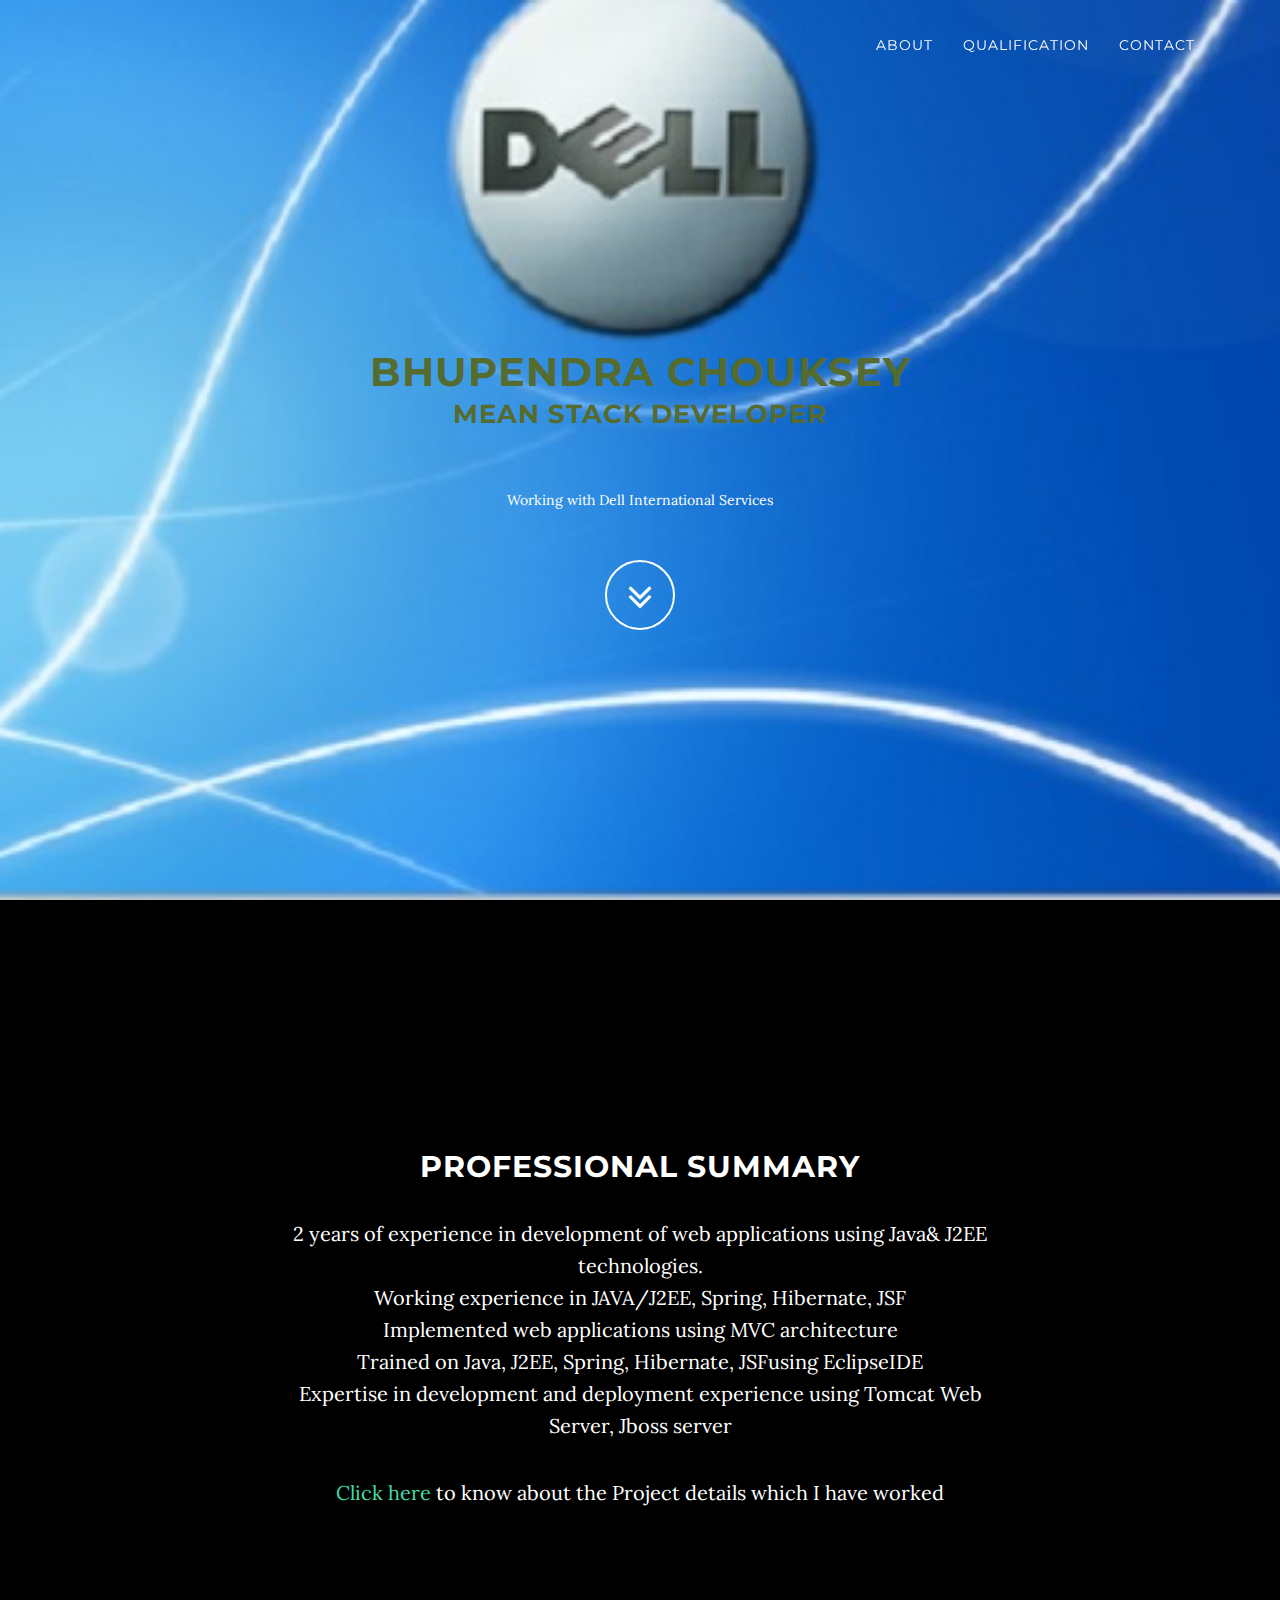
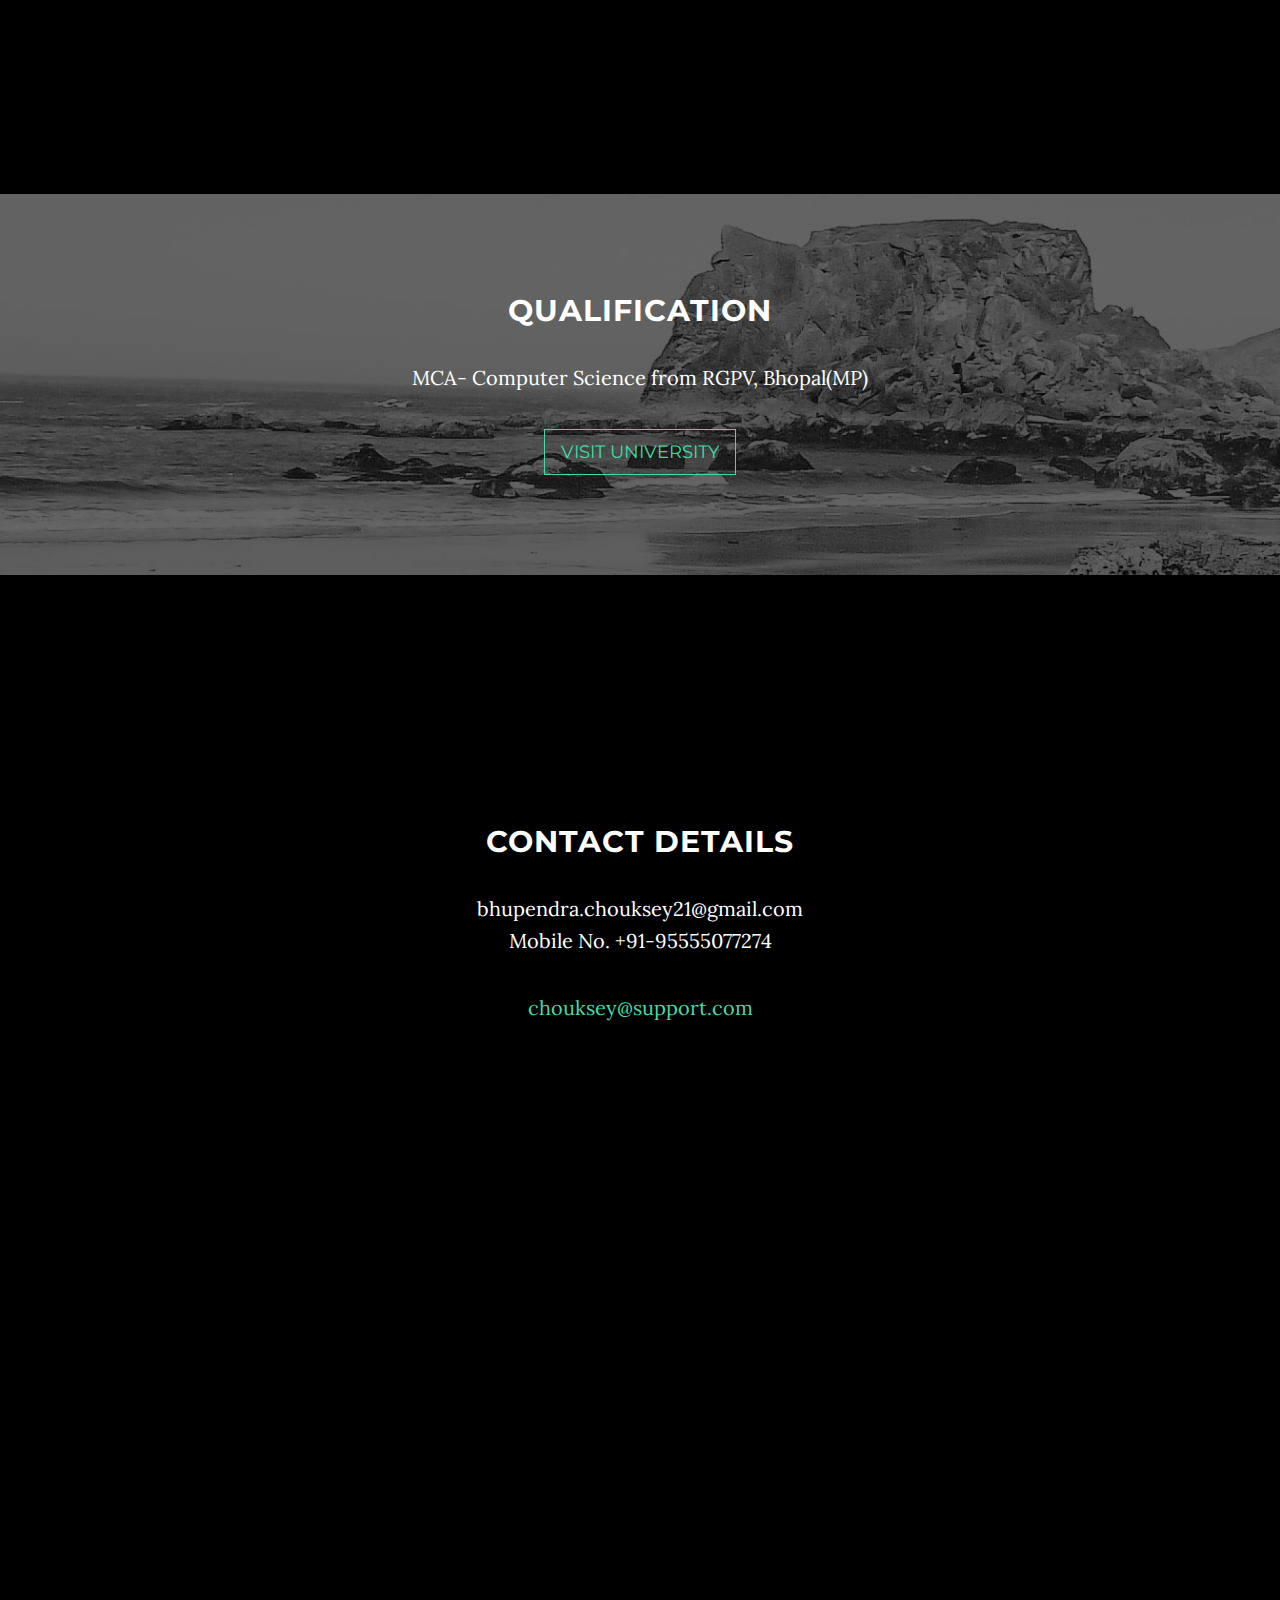
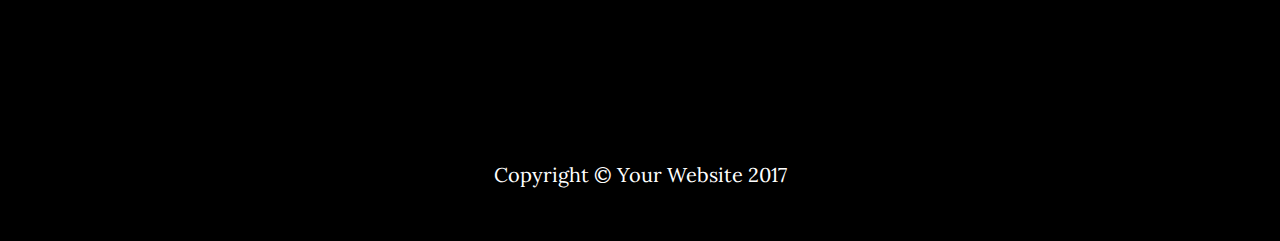
<file: index.html>
<!DOCTYPE html>
<html lang="en">

<head>

    <meta charset="utf-8">
    <meta http-equiv="X-UA-Compatible" content="IE=edge">
    <meta name="viewport" content="width=device-width, initial-scale=1">
    <meta name="description" content="">
    <meta name="author" content="">

    <title>Bhupendra - portfolio</title>

    <!-- Bootstrap Core CSS -->
<link href="vendor/bootstrap/css/bootstrap.min.css" rel="stylesheet">
    <!-- Custom Fonts -->
    <link href="vendor/font-awesome/css/font-awesome.min.css" rel="stylesheet" type="text/css">
    <link href="https://fonts.googleapis.com/css?family=Lora:400,700,400italic,700italic" rel="stylesheet" type="text/css">
    <link href="https://fonts.googleapis.com/css?family=Montserrat:400,700" rel="stylesheet" type="text/css">

    <!-- Theme CSS -->
    <link href="css/resume.min.css" rel="stylesheet">

    

</head>

<body id="page-top" data-spy="scroll" data-target=".navbar-fixed-top">

    <!-- Navigation -->
    <nav class="navbar navbar-custom navbar-fixed-top" role="navigation">
        <div class="container">
            <div class="navbar-header">
                <button type="button" class="navbar-toggle" data-toggle="collapse" data-target=".navbar-main-collapse">
                    Menu <i class="fa fa-bars"></i>
                </button>
                
            </div>

            <!-- Collect the nav links, forms, and other content for toggling -->
            <div class="collapse navbar-collapse navbar-right navbar-main-collapse">
                <ul class="nav navbar-nav">
                    <!-- Hidden li included to remove active class from about link when scrolled up past about section -->
                    <li class="hidden">
                        <a href="#page-top"></a>
                    </li>
                    <li>
                        <a class="page-scroll intro-text" href="#about">About</a>
                    </li>
                    <li>
                        <a class="page-scroll" href="#download">Qualification</a>
                    </li>
                    <li>
                        <a class="page-scroll" href="#contact">Contact</a>
                    </li>
                </ul>
            </div>
            <!-- /.navbar-collapse -->
        </div>
        <!-- /.container -->
    </nav>

    <!-- Intro Header -->
    <header class="intro">
        <div class="intro-body">
            <div class="container">
                <div class="row">
                    <div class="col-md-8 col-md-offset-2">
                        <br>
                        <br>
                        <br><br>
                        <h1 class="brand-heading">Bhupendra Chouksey
                        <p class="intro-text">Mean Stack Developer </h1>
                            <br>Working with Dell International Services </p>
                        <a href="#about" class="btn btn-circle page-scroll">
                            <i class="fa fa-angle-double-down animated"></i>
                        </a>
                    </div>
                </div>
            </div>
        </div>
    </header>

    <!-- About Section -->
    <section id="about" class="container content-section text-center">
        <div class="row">
            <div class="col-lg-8 col-lg-offset-2">
                <h2>Professional Summary</h2>
                <p>2 years of experience in development of web applications using Java& J2EE technologies.<br>
                    Working experience in JAVA/J2EE, Spring, Hibernate, JSF </br>
            Implemented web applications using MVC architecture</br>
Trained on Java, J2EE, Spring, Hibernate, JSFusing EclipseIDE</br>
Expertise in development and deployment experience using Tomcat Web Server, Jboss server<br>
    <p>
 <a href="https://www.facebook.com/">Click here</a> to know about the Project details which I have worked </p>
               
            </div>
        </div>
    </section>

    <!-- Download Section -->
    <section id="download" class="content-section text-center">
        <div class="download-section">
            <div class="container">
                <div class="col-lg-8 col-lg-offset-2">
                    <h2>Qualification</h2>
                    <p>MCA- Computer Science from RGPV, Bhopal(MP)</p>
                    <a href="https://www.rgpv.ac.in/" class="btn btn-default btn-lg">Visit University</a>
                </div>
            </div>
        </div>
    </section>

    <!-- Contact Section -->
    <section id="contact" class="container content-section text-center">
        <div class="row">
            <div class="col-lg-8 col-lg-offset-2">
                <h2>Contact Details</h2>
                <p>bhupendra.chouksey21@gmail.com<br>
                 Mobile No. +91-95555077274</p>
                <p><a href="mailto:feedback@startbootstrap.com">chouksey@support.com</a>
                </p>
                
            </div>
        </div>
    </section>

    <!-- Map Section -->
    <div id="map"></div>

    <!-- Footer -->
    <footer>
        <div class="container text-center">
            <p>Copyright &copy; Your Website 2017</p>
        </div>
    </footer>

    <!-- jQuery -->
    <script src="vendor/jquery/jquery.js"></script>

    <!-- Bootstrap Core JavaScript -->
    <script src="vendor/bootstrap/js/bootstrap.min.js"></script>

    
   
</body>

</html>
</file>
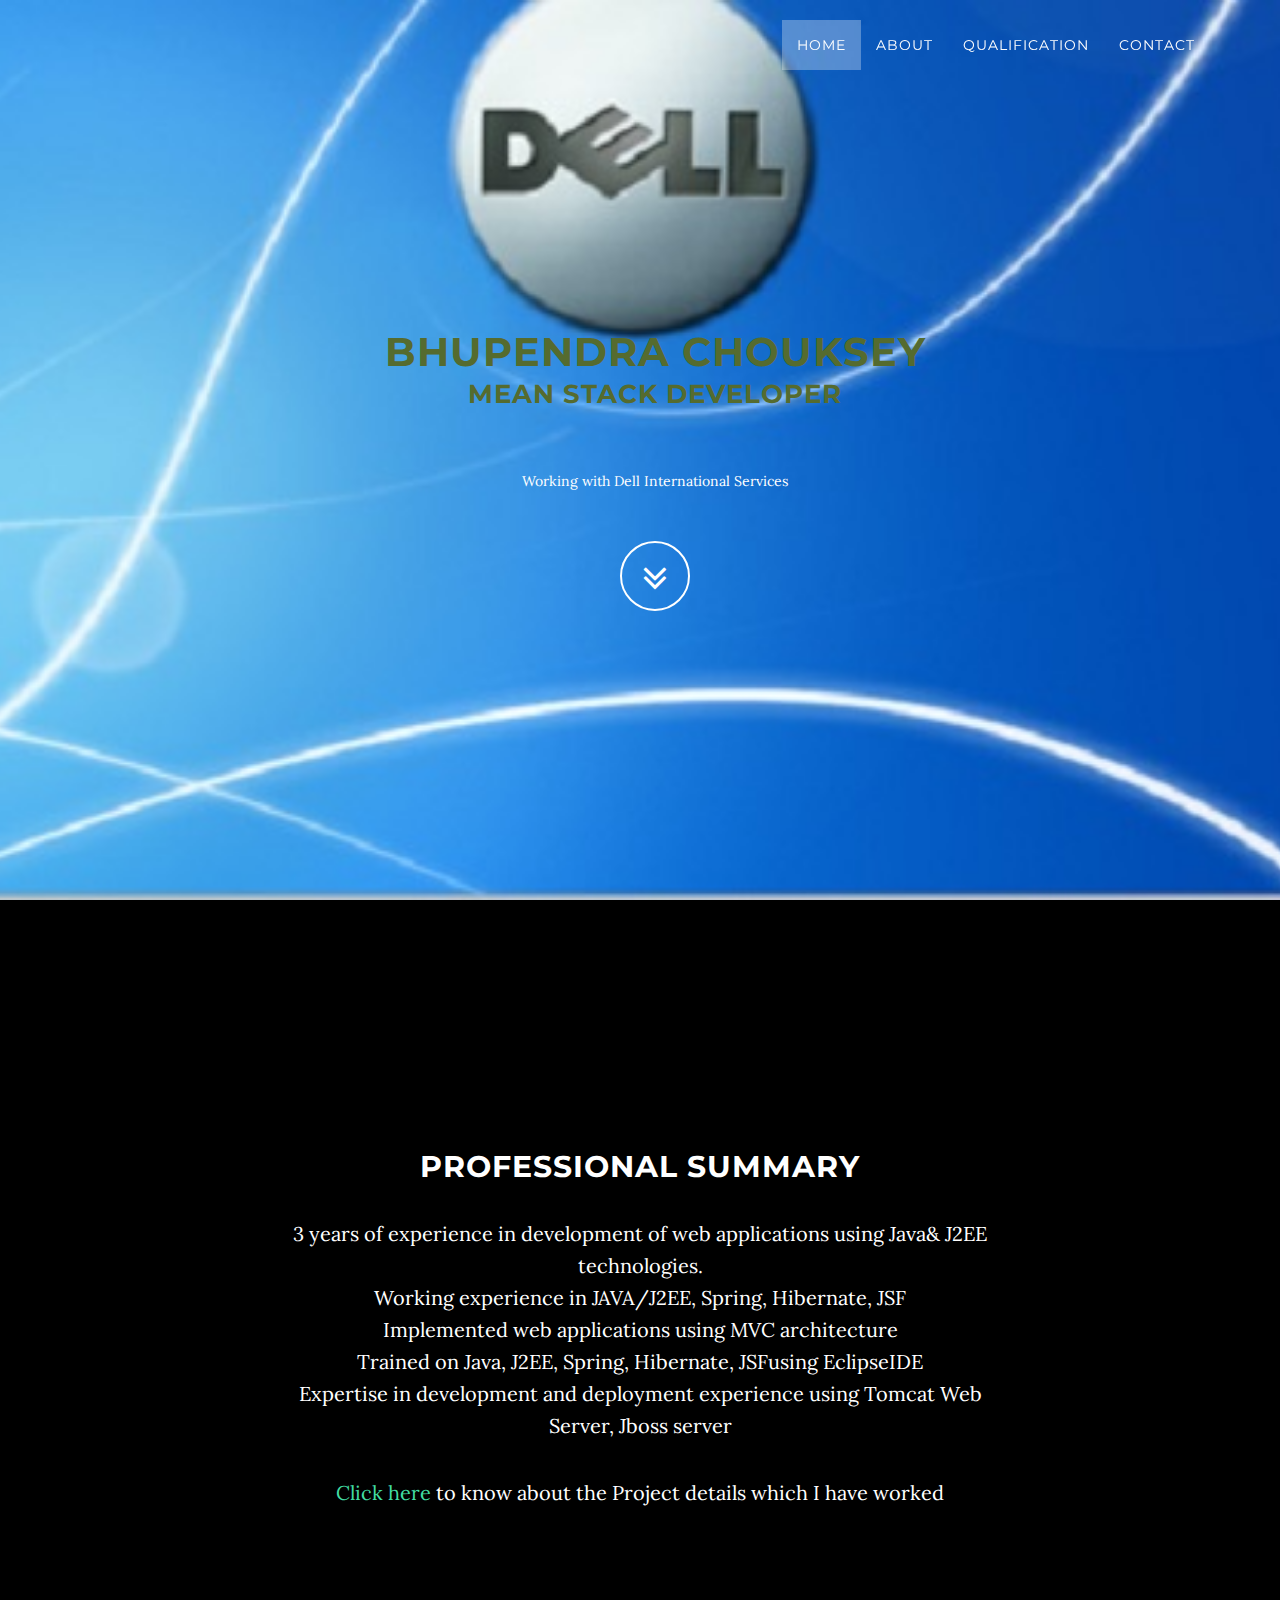
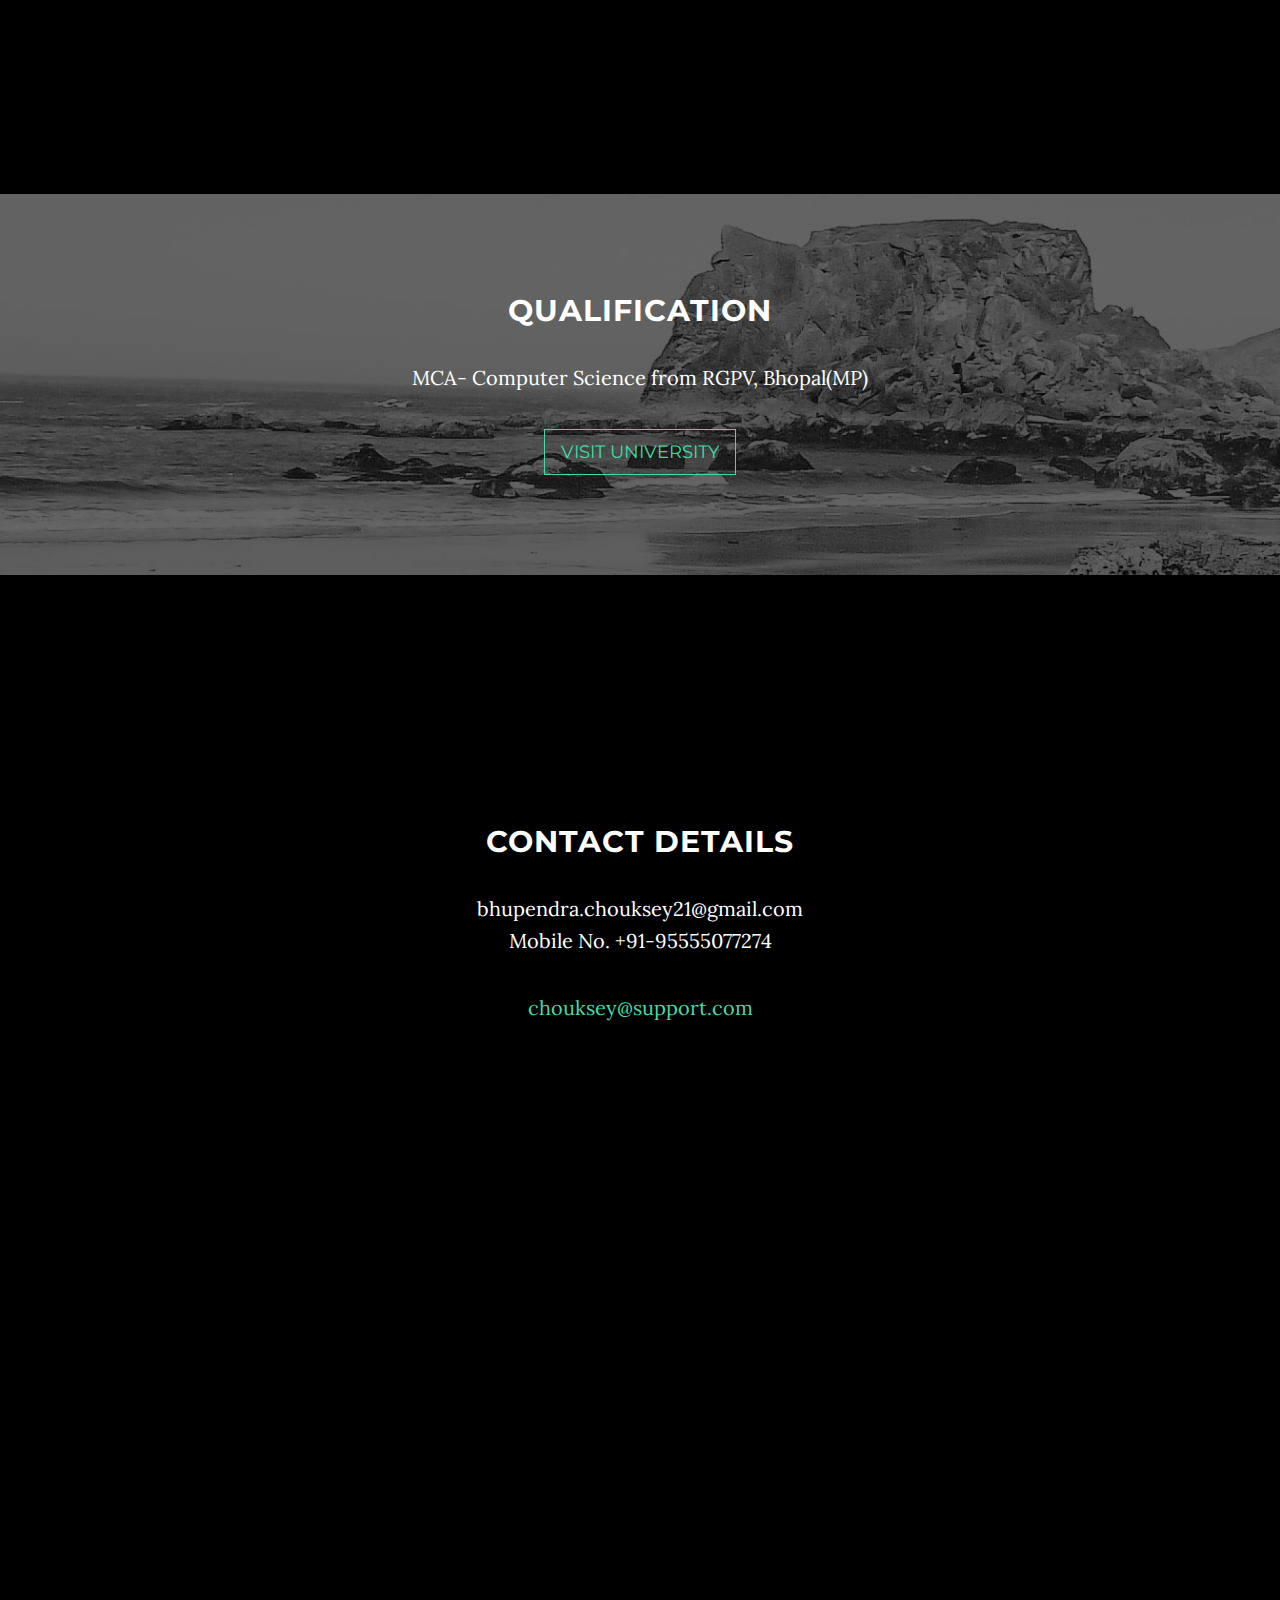
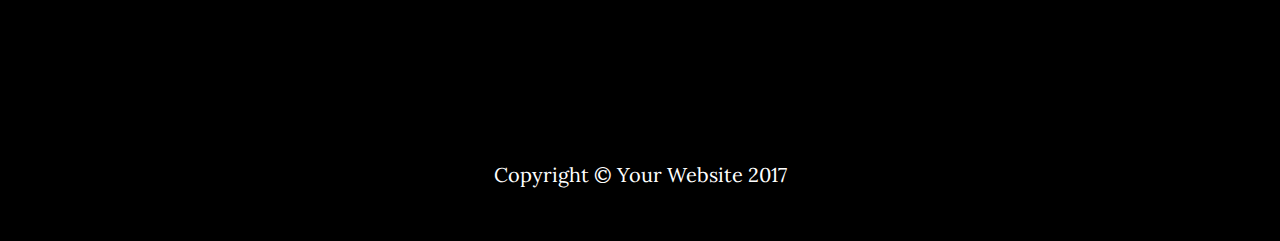
<file: portfolio.html>
<!DOCTYPE html>
<html lang="en">

<head>

    <meta charset="utf-8">
    <meta http-equiv="X-UA-Compatible" content="IE=edge">
    <meta name="viewport" content="width=device-width, initial-scale=1">
    <meta name="description" content="">
    <meta name="author" content="">

    <title>Bhupendra - portfolio</title>

    <!-- Bootstrap Core CSS -->
<link href="vendor/bootstrap/css/bootstrap.min.css" rel="stylesheet">
    <!-- Custom Fonts -->
    <link href="vendor/font-awesome/css/font-awesome.min.css" rel="stylesheet" type="text/css">
    <link href="https://fonts.googleapis.com/css?family=Lora:400,700,400italic,700italic" rel="stylesheet" type="text/css">
    <link href="https://fonts.googleapis.com/css?family=Montserrat:400,700" rel="stylesheet" type="text/css">

    <!-- Theme CSS -->
    <link href="css/resume.min.css" rel="stylesheet">

    

</head>

<body id="page-top" data-spy="scroll" data-target=".navbar-fixed-top">

    <!-- Navigation -->
    <nav class="navbar navbar-custom navbar-fixed-top" role="navigation">
        <div class="container">
            <div class="navbar-header">
                <button type="button" class="navbar-toggle" data-toggle="collapse" data-target=".navbar-main-collapse">
                    Menu <i class="fa fa-bars"></i>
                </button>
                
            </div>

            <!-- Collect the nav links, forms, and other content for toggling -->
            <div class="collapse navbar-collapse navbar-right navbar-main-collapse">
                <ul class="nav navbar-nav">
                    <!-- Hidden li included to remove active class from about link when scrolled up past about section -->
                    <li class="hidden">
                        <a href="#page-top"></a>
                    </li>
                    <li>
                        <a class="page-scroll intro-text" href="#home">Home</a>
                    </li>
                    <li>
                        <a class="page-scroll intro-text" href="#about">About</a>
                    </li>
                    <li>
                        <a class="page-scroll" href="#download">Qualification</a>
                    </li>
                    <li>
                        <a class="page-scroll" href="#contact">Contact</a>
                    </li>
                </ul>
            </div>
            <!-- /.navbar-collapse -->
        </div>
        <!-- /.container -->
    </nav>

    <!-- Intro Header -->
    
    <header class="intro">
        <section id="home" class="container content-section text-center">
        <div class="intro-body">
            <div class="container">
                <div class="row">
                    <div class="col-md-8 col-md-offset-2">
                        <br>
                        <br>
                        <br><br>
                        <h1 class="brand-heading">Bhupendra Chouksey
                        <p class="intro-text">Mean Stack Developer </h1>
                            <br>Working with Dell International Services </p>
                        <a href="#about" class="btn btn-circle page-scroll">
                            <i class="fa fa-angle-double-down animated"></i>
                        </a>
                    </div>
                </div>
            </div>
        </div>
        </section>
    </header>


    <!-- About Section -->
    <section id="about" class="container content-section text-center">
        <div class="row">
            <div class="col-lg-8 col-lg-offset-2">
                <h2>Professional Summary</h2>
                <p>3 years of experience in development of web applications using Java& J2EE technologies.<br>
                    Working experience in JAVA/J2EE, Spring, Hibernate, JSF </br>
            Implemented web applications using MVC architecture</br>
Trained on Java, J2EE, Spring, Hibernate, JSFusing EclipseIDE</br>
Expertise in development and deployment experience using Tomcat Web Server, Jboss server<br>
    <p>
 <a href="https://www.facebook.com/">Click here</a> to know about the Project details which I have worked </p>
               
            </div>
        </div>
    </section>

    <!-- Download Section -->
    <section id="download" class="content-section text-center">
        <div class="download-section">
            <div class="container">
                <div class="col-lg-8 col-lg-offset-2">
                    <h2>Qualification</h2>
                    <p>MCA- Computer Science from RGPV, Bhopal(MP)</p>
                    <a href="https://www.rgpv.ac.in/" class="btn btn-default btn-lg">Visit University</a>
                </div>
            </div>
        </div>
    </section>

    <!-- Contact Section -->
    <section id="contact" class="container content-section text-center">
        <div class="row">
            <div class="col-lg-8 col-lg-offset-2">
                <h2>Contact Details</h2>
                <p>bhupendra.chouksey21@gmail.com<br>
                 Mobile No. +91-95555077274</p>
                <p><a href="mailto:feedback@startbootstrap.com">chouksey@support.com</a>
                </p>
                
            </div>
        </div>
    </section>

    <!-- Map Section -->
    <div id="map"></div>

    <!-- Footer -->
    <footer>
        <div class="container text-center">
            <p>Copyright &copy; Your Website 2017</p>
        </div>
    </footer>

    <!-- jQuery -->
    <script src="vendor/jquery/jquery.js"></script>

    <!-- Bootstrap Core JavaScript -->
    <script src="vendor/bootstrap/js/bootstrap.min.js"></script>

    
   
</body>

</html>
</file>
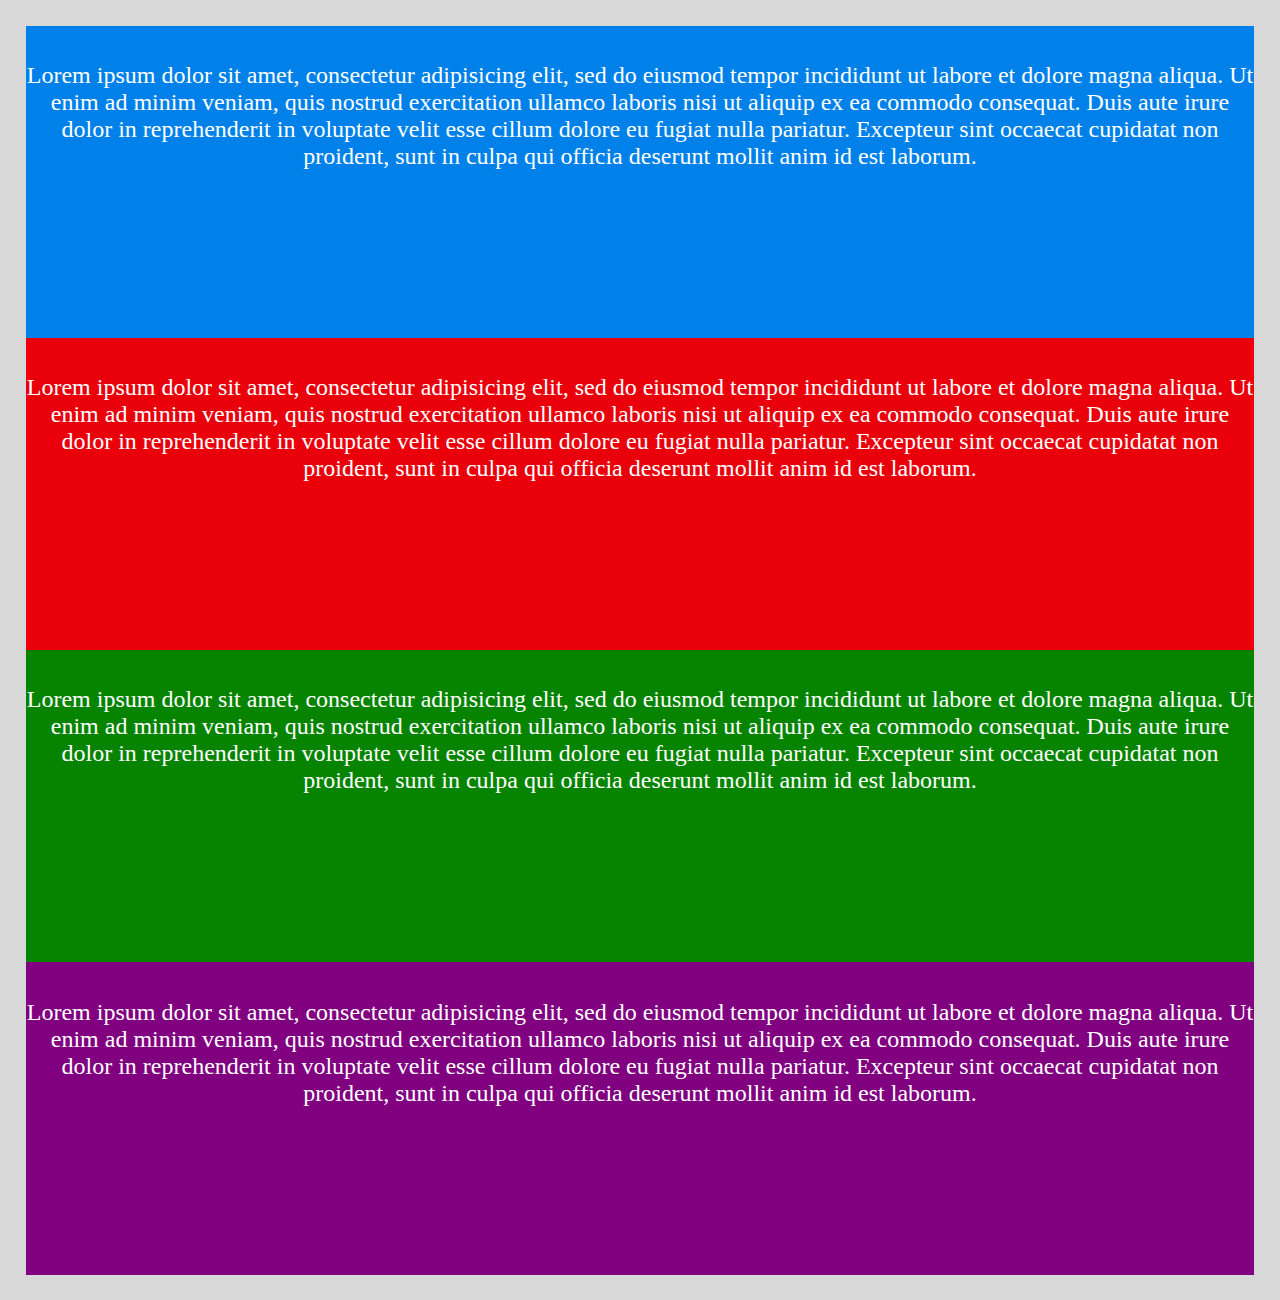
<file: responsive boxes/Design_Patterns.html>
<!DOCTYPE html>
<html>
<head>
<meta charset="UTF-8">
<meta name="viewport" content="width=device-width, initial-scale=1.0">
<link href="style.css" rel="stylesheet" type="text/css"/>
<title>Patterns</title>

<style>
    body{
        background-color: #D8D8D8;
        font-size: 12px;
    }
    
    .myFont {
        text-align: center;
        padding-top: 1%;
        
    }
.my-container {
	display: -webkit-flex;
	display: flex;
	flex-wrap :wrap;

	width: 100%;
	background-color: #D8D8D8;
}
.cotainer-item{
	
	height: 300px;
	
}
.blue{
background-color: #0081EA;
}
.red{
background-color: #EA000B;
}
.green{
background-color: #068400;
}
.purple{
background-color: #800080;
}
    </style>
</head>

<body>

<div class="my-container">
<div class="cotainer-item blue myFont">
    <p>Lorem ipsum dolor sit amet, consectetur adipisicing elit, sed do eiusmod tempor incididunt ut labore et dolore magna aliqua. Ut enim ad minim veniam, quis nostrud exercitation ullamco laboris nisi ut aliquip ex ea commodo consequat. Duis aute irure dolor in reprehenderit in voluptate velit esse cillum dolore eu fugiat nulla pariatur. Excepteur sint occaecat cupidatat non proident, sunt in culpa qui officia deserunt mollit anim id est laborum.</p>
    </div>
<div class="cotainer-item red myFont">
    <p>Lorem ipsum dolor sit amet, consectetur adipisicing elit, sed do eiusmod tempor incididunt ut labore et dolore magna aliqua. Ut enim ad minim veniam, quis nostrud exercitation ullamco laboris nisi ut aliquip ex ea commodo consequat. Duis aute irure dolor in reprehenderit in voluptate velit esse cillum dolore eu fugiat nulla pariatur. Excepteur sint occaecat cupidatat non proident, sunt in culpa qui officia deserunt mollit anim id est laborum.</p>
    </div>
<div class="cotainer-item green myFont">
    <p>Lorem ipsum dolor sit amet, consectetur adipisicing elit, sed do eiusmod tempor incididunt ut labore et dolore magna aliqua. Ut enim ad minim veniam, quis nostrud exercitation ullamco laboris nisi ut aliquip ex ea commodo consequat. Duis aute irure dolor in reprehenderit in voluptate velit esse cillum dolore eu fugiat nulla pariatur. Excepteur sint occaecat cupidatat non proident, sunt in culpa qui officia deserunt mollit anim id est laborum.</p>
    </div>
<div class="cotainer-item purple myFont">
   <p> Lorem ipsum dolor sit amet, consectetur adipisicing elit, sed do eiusmod tempor incididunt ut labore et dolore magna aliqua. Ut enim ad minim veniam, quis nostrud exercitation ullamco laboris nisi ut aliquip ex ea commodo consequat. Duis aute irure dolor in reprehenderit in voluptate velit esse cillum dolore eu fugiat nulla pariatur. Excepteur sint occaecat cupidatat non proident, sunt in culpa qui officia deserunt mollit anim id est laborum.</p>
    </div>

</div>
</body>

</html>
</file>
<file: responsive boxes/style.css>
@CHARSET "ISO-8859-1";
@media screen and (min-width: 768px){
	body{
		margin: 3%;
		padding: 1%;
	}

	
	.blue{
		width: 50%;
        font-size: 2em;
		color: white;

	}
	.red{

		width: 50%;
		color: white;
        font-size: 2em; 
	}
	.green{
		width: 50%;
        font-size: 2em;
		color: white;
	}

	.purple{
		width: 50%;
        font-size: 2em;
		color: white;
	}
}
@media screen and (min-width: 480px) and (max-width: 767px){
	body{
		margin: 1%;
		padding: 1%;
	}
	
	
	.blue{
		width: 50%;
        font-size: 1em;
		color: white;

	}
	.red{

		width: 50%;
        font-size: 1em;
		color: white;
	}
	.green{
		width: 50%;
        font-size: 1em;
		color: white;
	}

	.purple{
		width: 50%;
        font-size: 1em;
		color: white;
	}
}

@media screen and (min-width: 480px) {
	body{
		margin: 1%;
		padding: 1%;
	}

	
	
	.blue{
		width: 100%;
        font-size: 2em;
		color: white;

	}
	.red{

		width: 100%;
        font-size: 2em;
		color: white;
	}
	.green{
		width: 100%;
        font-size: 2em;
		color: white;
	}

	.purple{
		width: 100%;
        font-size: 2em;
		color: white;
	}
}
</file>
<file: css/resume.min.css>
/*!
 * Start Bootstrap - Grayscale v3.3.7+1 (http://startbootstrap.com/template-overviews/grayscale)
 * Copyright 2013-2016 Start Bootstrap
 * Licensed under MIT (https://github.com/BlackrockDigital/startbootstrap/blob/gh-pages/LICENSE)
 */body,html{height:100%;width:100%}.navbar-custom,body{background-color:#000}.intro,body,html{width:100%}body{font-family:Lora,"Helvetica Neue",Helvetica,Arial,sans-serif;color:#fff;webkit-tap-highlight-color:rgba(255,255,255,.2)}.btn,.navbar-custom,h1,h2,h3,h4,h5,h6{text-transform:uppercase;font-family:Montserrat,"Helvetica Neue",Helvetica,Arial,sans-serif}h1,h2,h3,h4,h5,h6{margin:0 0 35px;font-weight:700;letter-spacing:1px}p{margin:0 0 25px;font-size:18px;line-height:1.5}@media (min-width:768px){p{margin:0 0 35px;font-size:20px;line-height:1.6}}a{color:#42DCA3;-webkit-transition:all .2s ease-in-out;-moz-transition:all .2s ease-in-out;transition:all .2s ease-in-out}a:focus,a:hover{text-decoration:none;color:#1d9b6c}.light{font-weight:400}.navbar-custom{margin-bottom:0;border-bottom:1px solid rgba(255,255,255,.3)}.navbar-custom .navbar-toggle{color:#fff;background-color:rgba(255,255,255,.2);font-size:12px}.navbar-custom .nav li a:active,.navbar-custom .nav li a:focus,.navbar-custom .nav li a:hover{background-color:transparent;outline:0}.navbar-custom .navbar-toggle:active,.navbar-custom .navbar-toggle:focus{outline:0}.navbar-custom .navbar-brand{font-weight:700}.navbar-custom .navbar-brand:focus{outline:0}.navbar-custom a{color:#fff}.navbar-custom .nav li a{-webkit-transition:background .3s ease-in-out;-moz-transition:background .3s ease-in-out;transition:background .3s ease-in-out}.navbar-custom .nav li a:hover{color:rgba(255,255,255,.8)}.navbar-custom .nav li.active{outline:0}.navbar-custom .nav li.active a{background-color:rgba(255,255,255,.3)}.navbar-custom .nav li.active a:hover{color:#fff}@media (min-width:768px){.navbar-custom{padding:20px 0;border-bottom:none;letter-spacing:1px;background:0 0;-webkit-transition:background .5s ease-in-out,padding .5s ease-in-out;-moz-transition:background .5s ease-in-out,padding .5s ease-in-out;transition:background .5s ease-in-out,padding .5s ease-in-out}.navbar-custom.top-nav-collapse{padding:0;background:#000;border-bottom:1px solid rgba(255,255,255,.3)}}.intro{display:table;height:auto;padding:100px 0;text-align:center;color:#fff;background:url(../img/dell-case-study.jpg) bottom center no-repeat #000;-webkit-background-size:cover;-moz-background-size:cover;background-size:cover;-o-background-size:cover}.intro .intro-body{display:table-cell;vertical-align:middle}.intro .intro-body .brand-heading{font-size:40px}.intro .intro-body .intro-text{font-size:18px}@media (min-width:768px){.intro{height:100%;padding:0}.intro .intro-body .brand-heading{font-size:40px;color: darkolivegreen}.intro .intro-body .intro-text{font-size:26px}}.btn-circle{width:70px;height:70px;margin-top:15px;padding:7px 16px;border:2px solid #fff;border-radius:100%!important;font-size:40px;color:#fff;background:0 0;-webkit-transition:background .3s ease-in-out;-moz-transition:background .3s ease-in-out;transition:background .3s ease-in-out}.btn-circle:focus,.btn-circle:hover{outline:0;color:#fff;background:rgba(255,255,255,.1)}.btn-circle i.animated{-webkit-transition-property:-webkit-transform;-webkit-transition-duration:1s;-moz-transition-property:-moz-transform;-moz-transition-duration:1s}.btn-circle:hover i.animated{-webkit-animation-name:pulse;-moz-animation-name:pulse;-webkit-animation-duration:1.5s;-moz-animation-duration:1.5s;-webkit-animation-iteration-count:infinite;-moz-animation-iteration-count:infinite;-webkit-animation-timing-function:linear;-moz-animation-timing-function:linear}@-webkit-keyframes pulse{0%,100%{-webkit-transform:scale(1);transform:scale(1)}50%{-webkit-transform:scale(1.2);transform:scale(1.2)}}@-moz-keyframes pulse{0%,100%{-moz-transform:scale(1);transform:scale(1)}50%{-moz-transform:scale(1.2);transform:scale(1.2)}}.content-section{padding-top:100px}.download-section{width:100%;padding:50px 0;color:#fff;background:url(../img/downloads-bg.jpg) center center no-repeat #000;-webkit-background-size:cover;-moz-background-size:cover;background-size:cover;-o-background-size:cover}#map{width:100%;height:200px;margin-top:100px}@media (min-width:767px){.content-section{padding-top:250px}.download-section{padding:100px 0}#map{height:400px;margin-top:250px}}.btn{font-weight:400;-webkit-transition:all .3s ease-in-out;-moz-transition:all .3s ease-in-out;transition:all .3s ease-in-out;border-radius:0}.btn-default{border:1px solid #42DCA3;color:#42DCA3;background-color:transparent}.btn-default:focus,.btn-default:hover{border:1px solid #42DCA3;outline:0;color:#000;background-color:#42DCA3}ul.banner-social-buttons{margin-top:0}@media (max-width:1199px){ul.banner-social-buttons{margin-top:15px}}@media (max-width:767px){ul.banner-social-buttons li{display:block;margin-bottom:20px;padding:0}ul.banner-social-buttons li:last-child{margin-bottom:0}}footer{padding:50px 0}footer p{margin:0}::-moz-selection{text-shadow:none;background:#fcfcfc;background:rgba(255,255,255,.2)}::selection{text-shadow:none;background:#fcfcfc;background:rgba(255,255,255,.2)}img::selection{background:0 0}img::-moz-selection{background:0 0}
</file>
